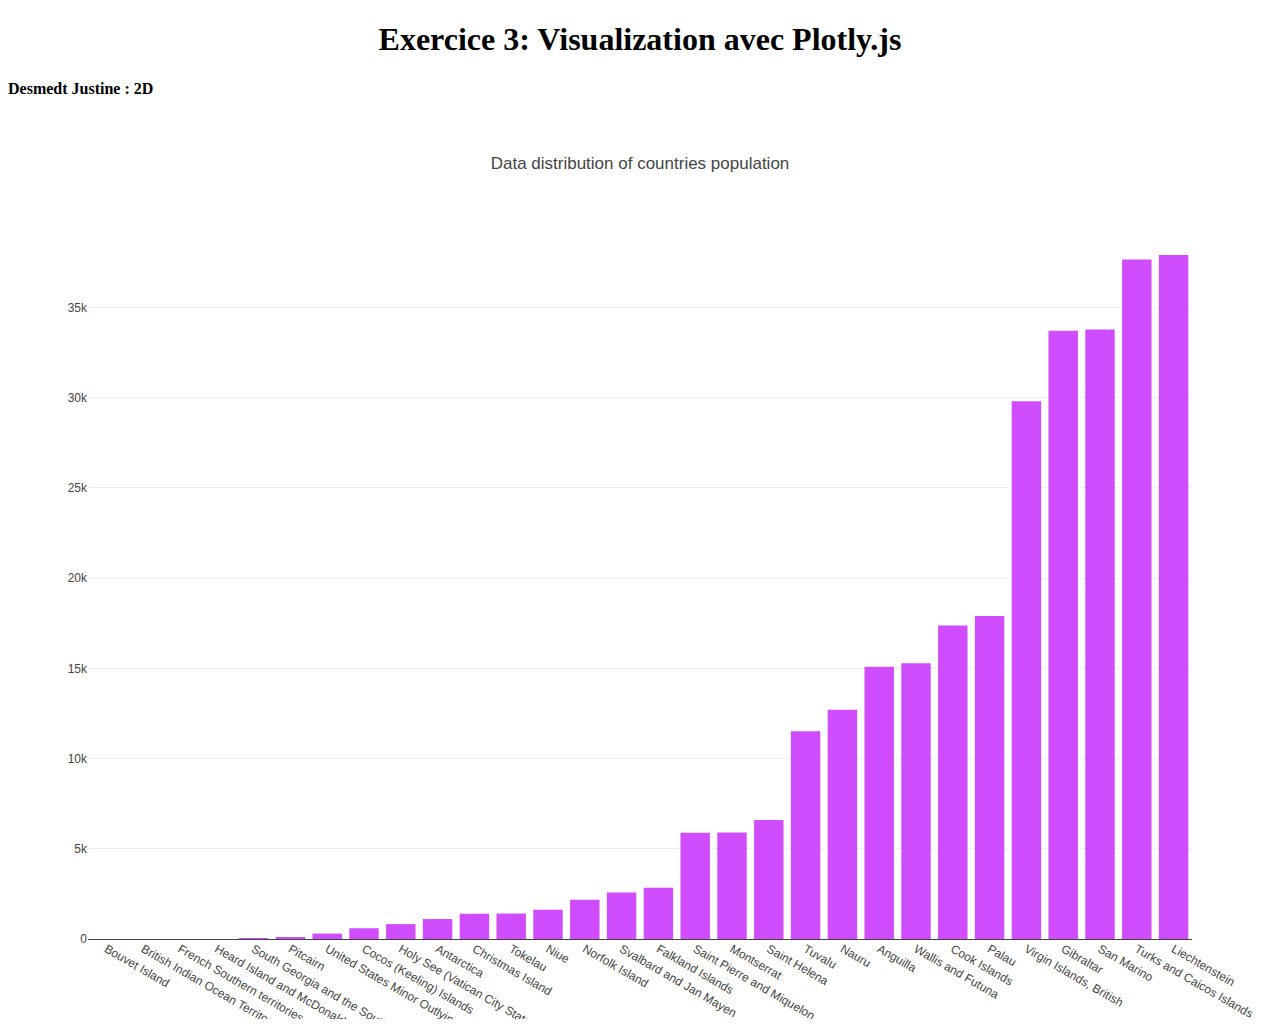
<file: plotly/index.html>
<!DOCTYPE html>
<html lang="en">
<head>
    <meta charset="UTF-8">
    <meta http-equiv="X-UA-Compatible" content="IE=edge">
    <meta name="viewport" content="width=device-width, initial-scale=1.0">
    <title>Visualisation of population</title>
</head>
<body>
    <h1 style="text-align: center;">Exercice 3: Visualization avec Plotly.js</h1>
    <h4>Desmedt Justine : 2D</h4>
    <div id="data-viz" style="width: 100%; height: 100vh;"></div>
    <div id="data-viz"></div>
</body>
<script src="https://cdn.plot.ly/plotly-2.20.0.min.js" charset="utf-8"></script>
<script src="viz.js"></script>
</html>
</file>
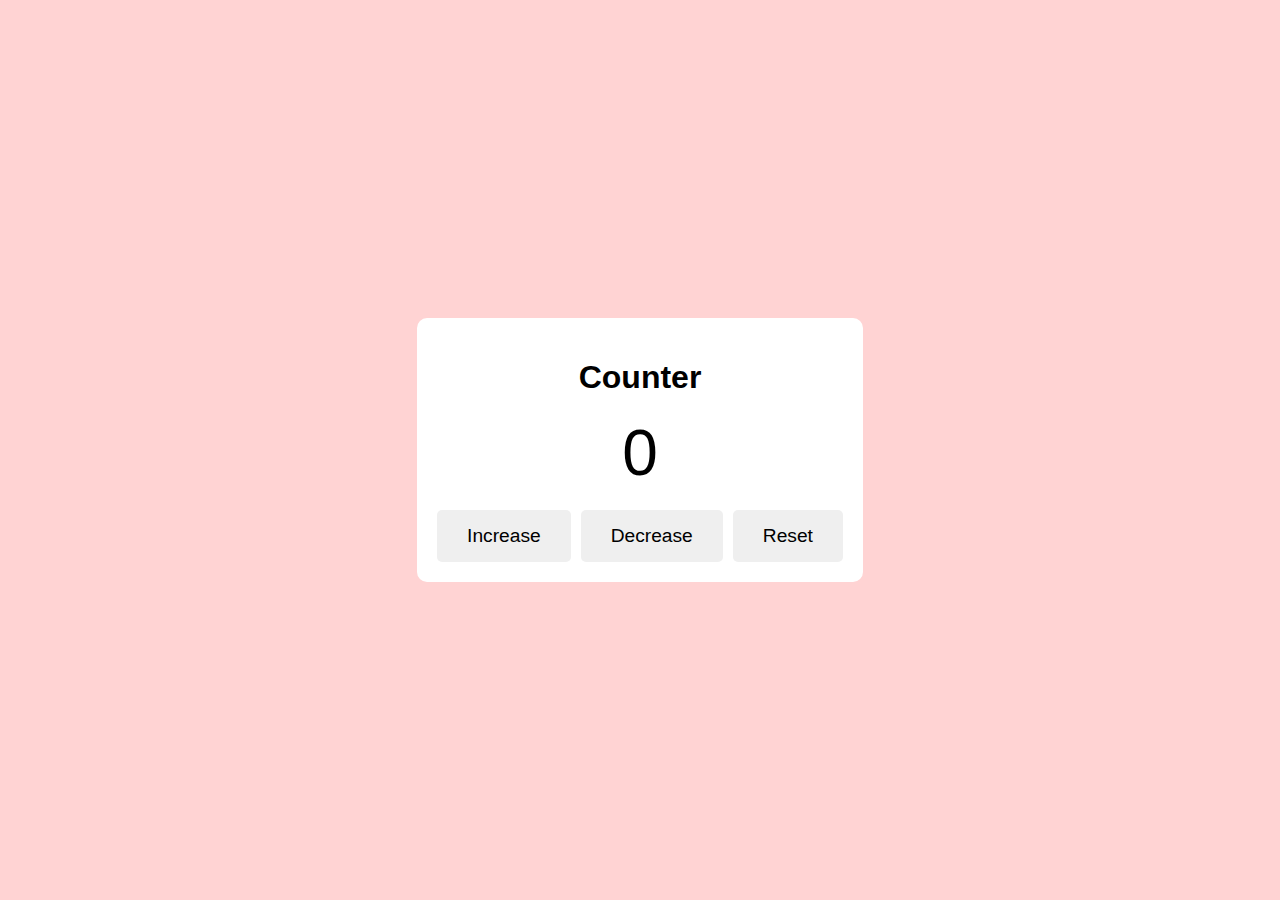
<file: webapp/index.html>
<!DOCTYPE html>
<html lang="en">
<head>
    <meta charset="UTF-8">
    <meta name="viewport" content="width=device-width, initial-scale=1.0">
    <title>Counter App</title>
    <link rel="stylesheet" href="style.css">
</head>
<body>
    <div class="container">
        <h1>Counter</h1>
        <div id="Compteur">0</div>
        <div class="buttons">
            <button id="increaseButton">Increase</button>
            <button id="decreaseButton">Decrease</button>
            <button id="resetButton">Reset</button>
        </div>
    </div>
    <script src="main.js"></script>
</body>
</html>
</file>
<file: webapp/style.css>
body {
    font-family: Arial, sans-serif;
    display: flex;
    justify-content: center;
    align-items: center;
    height: 100vh;
    margin: 0;
    background-color: #ffd3d3;
}

.container {
    text-align: center;
    background-color: rgb(255, 255, 255);
    padding: 20px;
    border-radius: 10px;
    
}

h1 {
    margin-bottom: 20px;
}

#Compteur {
    font-size: 4em;
    margin-bottom: 20px;
}

.buttons {
    display: flex;
    justify-content: space-between;
    gap: 10px; 
}

button {
    flex: 1;
    padding: 15px 30px; 
    font-size: 1.2em; 
    border: none;
    border-radius: 5px;
    cursor: pointer;
    transition: background-color 0.3s;
}

button:hover {
    background-color: #ddd;
}
</file>
